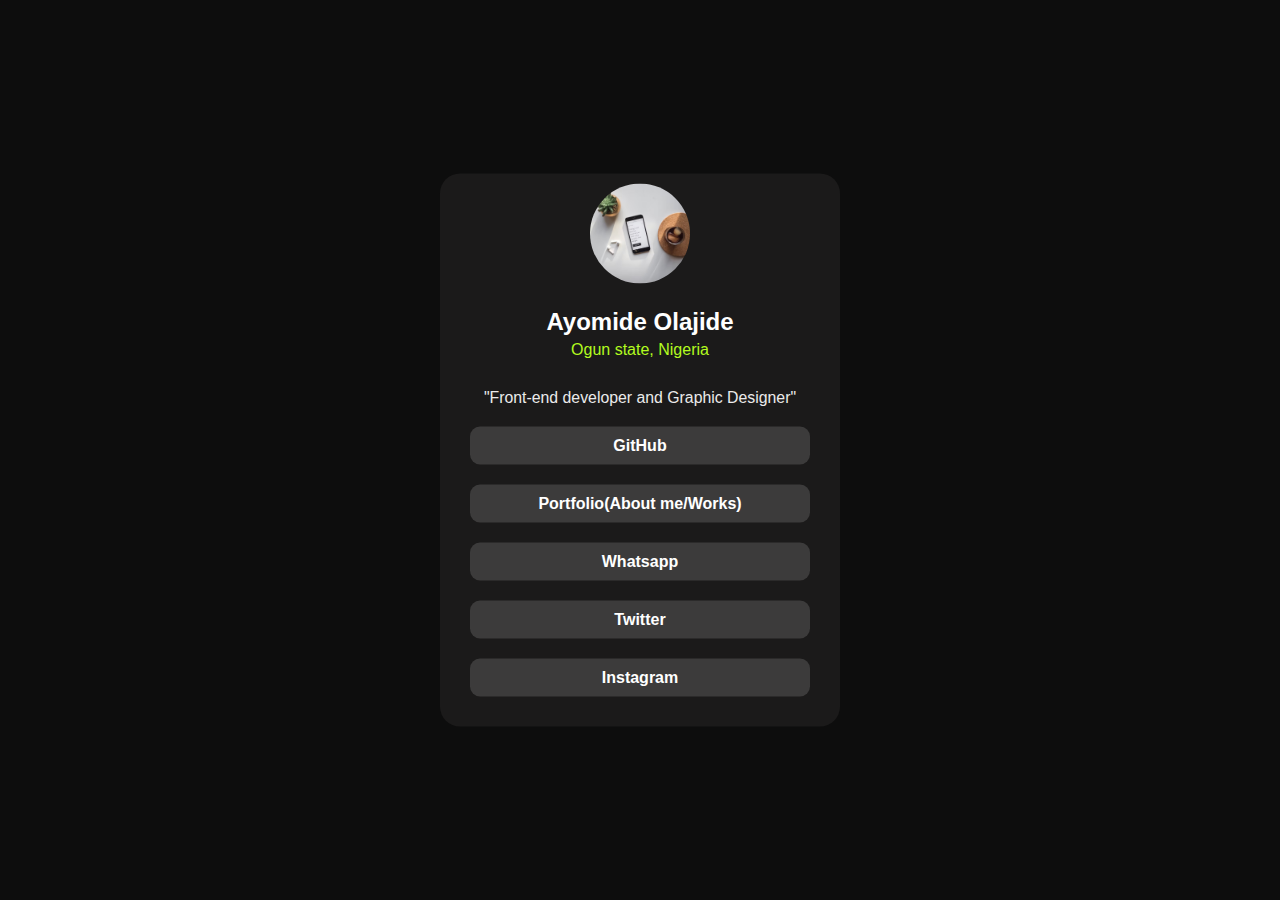
<file: index.html>
<!DOCTYPE html>
<html lang="en">
  <head>
    <meta charset="UTF-8" />
    <meta name="viewport" content="width=device-width, initial-scale=1.0" />
    <link rel="stylesheet" href="./css/styles.css" />
    <title>Social Media link</title>
  </head>
  <body>
    <div class="card">
      <!-- <div class="mood"><label class="switch">
        <span class="sun"><svg xmlns="http://www.w3.org/2000/svg" viewBox="0 0 24 24"><g fill="#ffd43b"><circle r="5" cy="12" cx="12"></circle><path d="m21 13h-1a1 1 0 0 1 0-2h1a1 1 0 0 1 0 2zm-17 0h-1a1 1 0 0 1 0-2h1a1 1 0 0 1 0 2zm13.66-5.66a1 1 0 0 1 -.66-.29 1 1 0 0 1 0-1.41l.71-.71a1 1 0 1 1 1.41 1.41l-.71.71a1 1 0 0 1 -.75.29zm-12.02 12.02a1 1 0 0 1 -.71-.29 1 1 0 0 1 0-1.41l.71-.66a1 1 0 0 1 1.41 1.41l-.71.71a1 1 0 0 1 -.7.24zm6.36-14.36a1 1 0 0 1 -1-1v-1a1 1 0 0 1 2 0v1a1 1 0 0 1 -1 1zm0 17a1 1 0 0 1 -1-1v-1a1 1 0 0 1 2 0v1a1 1 0 0 1 -1 1zm-5.66-14.66a1 1 0 0 1 -.7-.29l-.71-.71a1 1 0 0 1 1.41-1.41l.71.71a1 1 0 0 1 0 1.41 1 1 0 0 1 -.71.29zm12.02 12.02a1 1 0 0 1 -.7-.29l-.66-.71a1 1 0 0 1 1.36-1.36l.71.71a1 1 0 0 1 0 1.41 1 1 0 0 1 -.71.24z"></path></g></svg></span>
        <span class="moon"><svg xmlns="http://www.w3.org/2000/svg" viewBox="0 0 384 512"><path d="m223.5 32c-123.5 0-223.5 100.3-223.5 224s100 224 223.5 224c60.6 0 115.5-24.2 155.8-63.4 5-4.9 6.3-12.5 3.1-18.7s-10.1-9.7-17-8.5c-9.8 1.7-19.8 2.6-30.1 2.6-96.9 0-175.5-78.8-175.5-176 0-65.8 36-123.1 89.3-153.3 6.1-3.5 9.2-10.5 7.7-17.3s-7.3-11.9-14.3-12.5c-6.3-.5-12.6-.8-19-.8z"></path></svg></span>   
        <input type="checkbox" class="input">
        <span class="slider"></span>
      </label></div> -->

      <img src="./images/photo-1509395062183-67c5ad6faff9.avif" alt="" />
      <p class="Ayomide">Ayomide Olajide</p>
      <p class="Ogun">Ogun state, Nigeria</p>
      <p class="Front">"Front-end developer and Graphic Designer"</p>
      <div class="pros">
        <a href="https://github.com/midey122" class="links">GitHub</a>
        <a href="./html/port.html" class="links">Portfolio(About me/Works)</a>
        <a href="https://wa.me/09163240645" class="links">Whatsapp</a>
        <a href="https://twitter.com/Midey BB" class="links">Twitter</a>
        <a
          href="https://www.instagram.com/midey937?igsh=OGQ5ZDc2ODk2ZA=="
          class="links"
          >Instagram</a
        >
      </div>
    </div>
  </body>
</html>
</file>
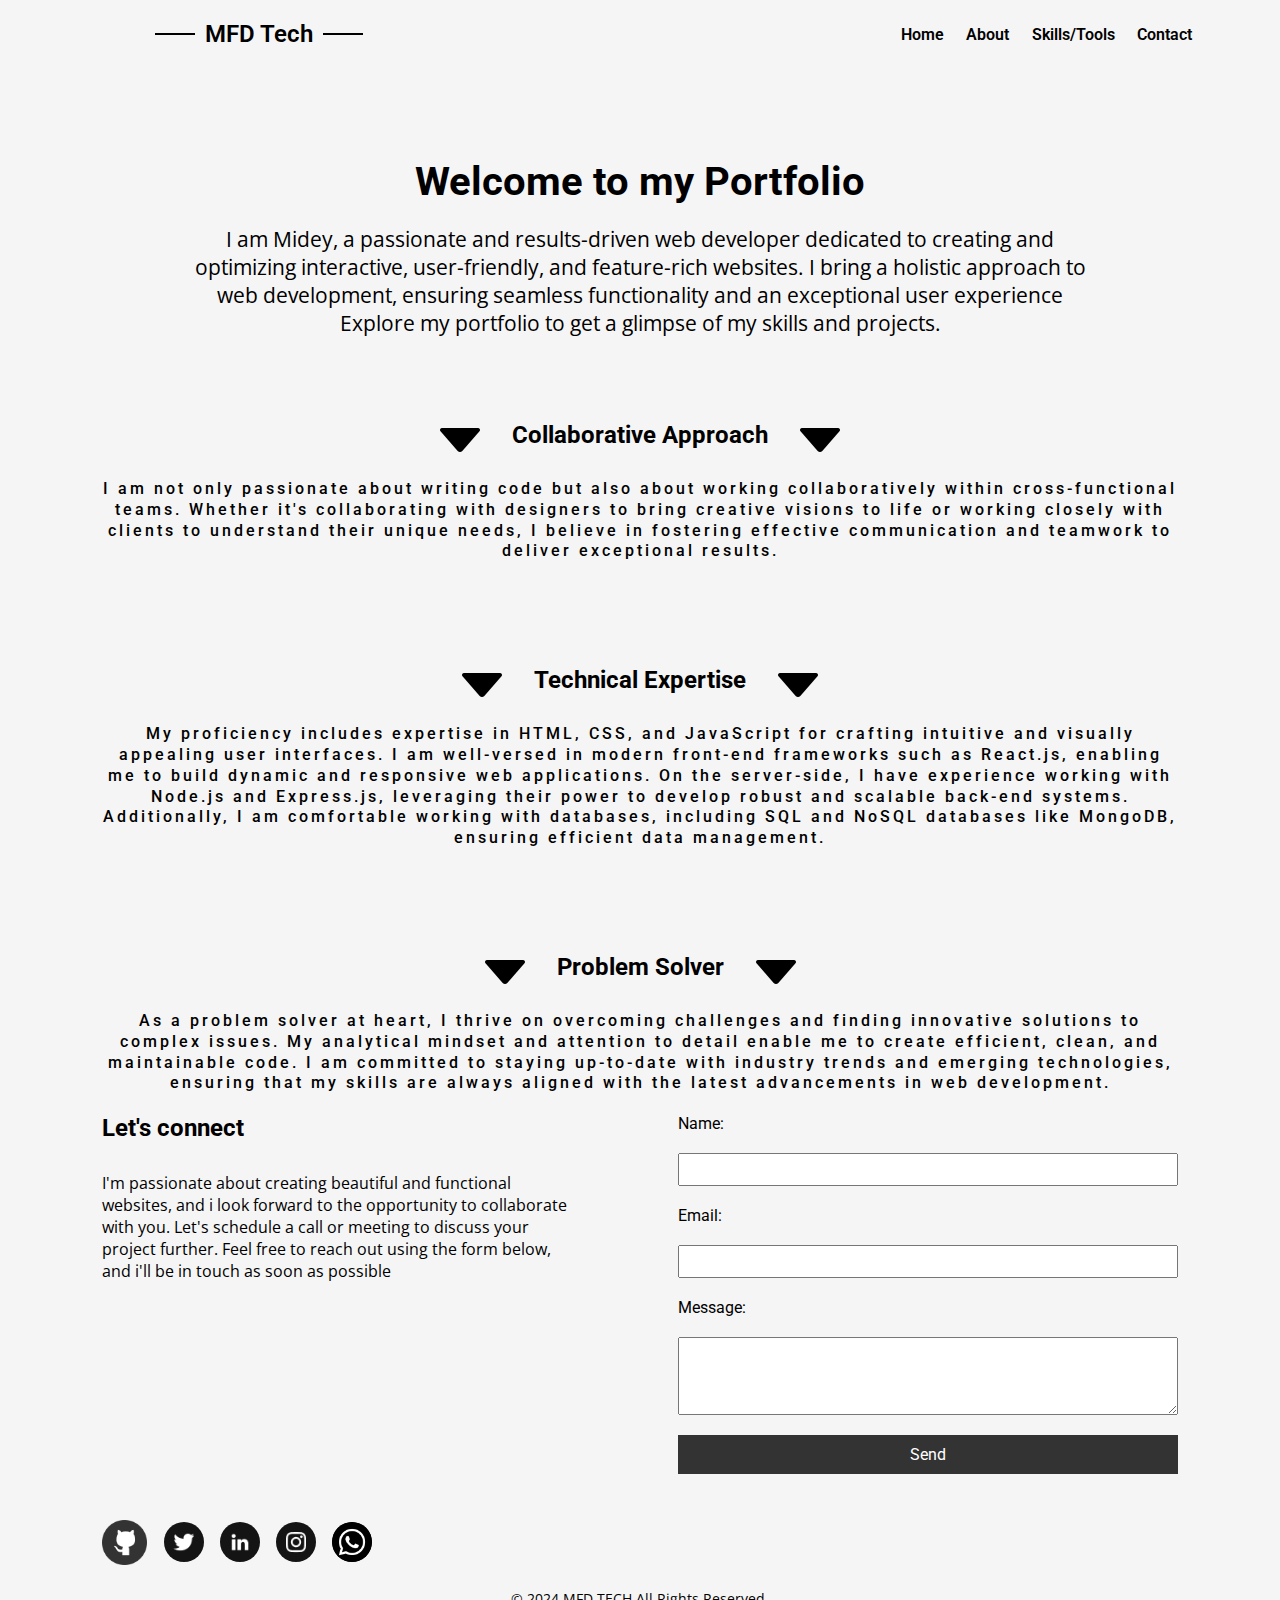
<file: html/about.html>
<!DOCTYPE html>
<html lang="en">
  <head>
    <meta charset="UTF-8" />
    <meta name="viewport" content="width=device-width, initial-scale=1.0" />
    <link
      rel="stylesheet"
      href="https://fonts.googleapis.com/css2?family=Roboto:wght@400;500;700&display=swap"
    />
    <link
      rel="stylesheet"
      href="https://fonts.googleapis.com/css2?family=Open+Sans:wght@400;600;700&display=swap"
    />
    <link rel="stylesheet" href="../css/about.css" />
    <title>Document</title>
  </head>
  <body>
    <nav>
      <div class="busniness-name">
        <div class="line"></div>
        <div class="midey">MFD Tech</div>
        <div class="line"></div>
      </div>
      <div class="rigth-nav" id="navLinks">
        <a class="navy" href="../html/port.html">Home</a>
        <a class="navy" href="#">About</a>
        <a class="navy" href="../html/skills.html">Skills/Tools</a>
        <a class="navy" href="#contact">Contact</a>
      </div>
      <div class="icon" onclick="toggleMenu()">
        <div class="lin"></div>
        <div class="lin"></div>
        <div class="lin"></div>
      </div>
    </nav>
    <section class="section1">
      <div class="hero">
        <div class="hero-content">
          <h1>Welcome to my Portfolio</h1>
          <p>
            I am Midey, a passionate and results-driven web developer dedicated
            to creating and optimizing interactive, user-friendly, and
            feature-rich websites. I bring a holistic approach to web
            development, ensuring seamless functionality and an exceptional user
            experience Explore my portfolio to get a glimpse of my skills and
            projects.
          </p>
        </div>
      </div>
    </section>
    <section class="section2">
      <div class="div1">
        <div class="div">
          <img src="../images/arrowdown.png" alt="" />
          <h2>Collaborative Approach</h2>
          <img src="../images/arrowdown.png" alt="" />
        </div>

        <article>
          I am not only passionate about writing code but also about working
          collaboratively within cross-functional teams. Whether it's
          collaborating with designers to bring creative visions to life or
          working closely with clients to understand their unique needs, I
          believe in fostering effective communication and teamwork to deliver
          exceptional results.
        </article>
      </div>
    </section>
    <section class="section2">
      <div class="div1">
        <div class="div">
          <img src="../images/arrowdown.png" alt="" />
          <h2>Technical Expertise</h2>
          <img src="../images/arrowdown.png" alt="" />
        </div>

        <article>
          My proficiency includes expertise in HTML, CSS, and JavaScript for
          crafting intuitive and visually appealing user interfaces. I am
          well-versed in modern front-end frameworks such as React.js, enabling
          me to build dynamic and responsive web applications. On the
          server-side, I have experience working with Node.js and Express.js,
          leveraging their power to develop robust and scalable back-end
          systems. Additionally, I am comfortable working with databases,
          including SQL and NoSQL databases like MongoDB, ensuring efficient
          data management.
        </article>
      </div>
    </section>
    <section class="section2">
      <div class="div1">
        <div class="div">
          <img src="../images/arrowdown.png" alt="" />
          <h2>Problem Solver</h2>
          <img src="../images/arrowdown.png" alt="" />
        </div>

        <article>
          As a problem solver at heart, I thrive on overcoming challenges and
          finding innovative solutions to complex issues. My analytical mindset
          and attention to detail enable me to create efficient, clean, and
          maintainable code. I am committed to staying up-to-date with industry
          trends and emerging technologies, ensuring that my skills are always
          aligned with the latest advancements in web development.
        </article>
      </div>
    </section>
   <section id="contact">
      <div class="contact">
        <h2>Let's connect</h2>
        <p>
          I'm passionate about creating beautiful and functional websites, and i
          look forward to the opportunity to collaborate with you. Let's
          schedule a call or meeting to discuss your project further. Feel free
          to reach out using the form below, and i'll be in touch as soon as
          possible
        </p>
      </div>
      <div class="container">
        <form
          class="forms"
          id="contact-form"
          action="https://formspree.io/olajideayomide946@gmail.com"
          method="POST"
        >
          <label for="name">Name:</label>
          <input type="text" id="name" name="name" required />
          <label for="email">Email:</label>
          <input type="email" id="email" name="email" required />
          <label for="message">Message:</label>
          <textarea id="message" name="message" rows="4" required></textarea>
          <button type="submit">Send</button>
        </form>
        <div id="response"></div>
      </div>
    </section>
    <section class="section4" id="#">
      <a class="text" href="https://github.com/midey122">
        <img class="git" src="../images/git-image.webp" alt="" />
      </a>
      <a class="text" href="https://twitter.com/Midey BB">
        <img src="../images/Twitter.png" alt="" class="img" />
      </a>
      <a class="text" href="https://twitter.com/Midey BB">
        <img src="../images/Linkedin.png" alt="" class="img" />
      </a>

      <a
        class="text"
        href="https://www.instagram.com/midey937?igsh=OGQ5ZDc2ODk2ZA=="
      >
        <img src="../images/Instagram (1).png" alt="" class="img" />
      </a>
      <a class="text" href="https://wa.me/09163240645">
        <img src="../images/whatsapp.webp" alt="" class="img" />
      </a>
    </section>
    <footer>
      <div class="container">
        <div class="row">
          <div class="col-md-6">
            <p>&copy; 2024 MFD TECH All Rights Reserved.</p>
          </div>
        </div>
      </div>
    </footer>
    <script src="../script.js"></script>
  </body>
</html>
</file>
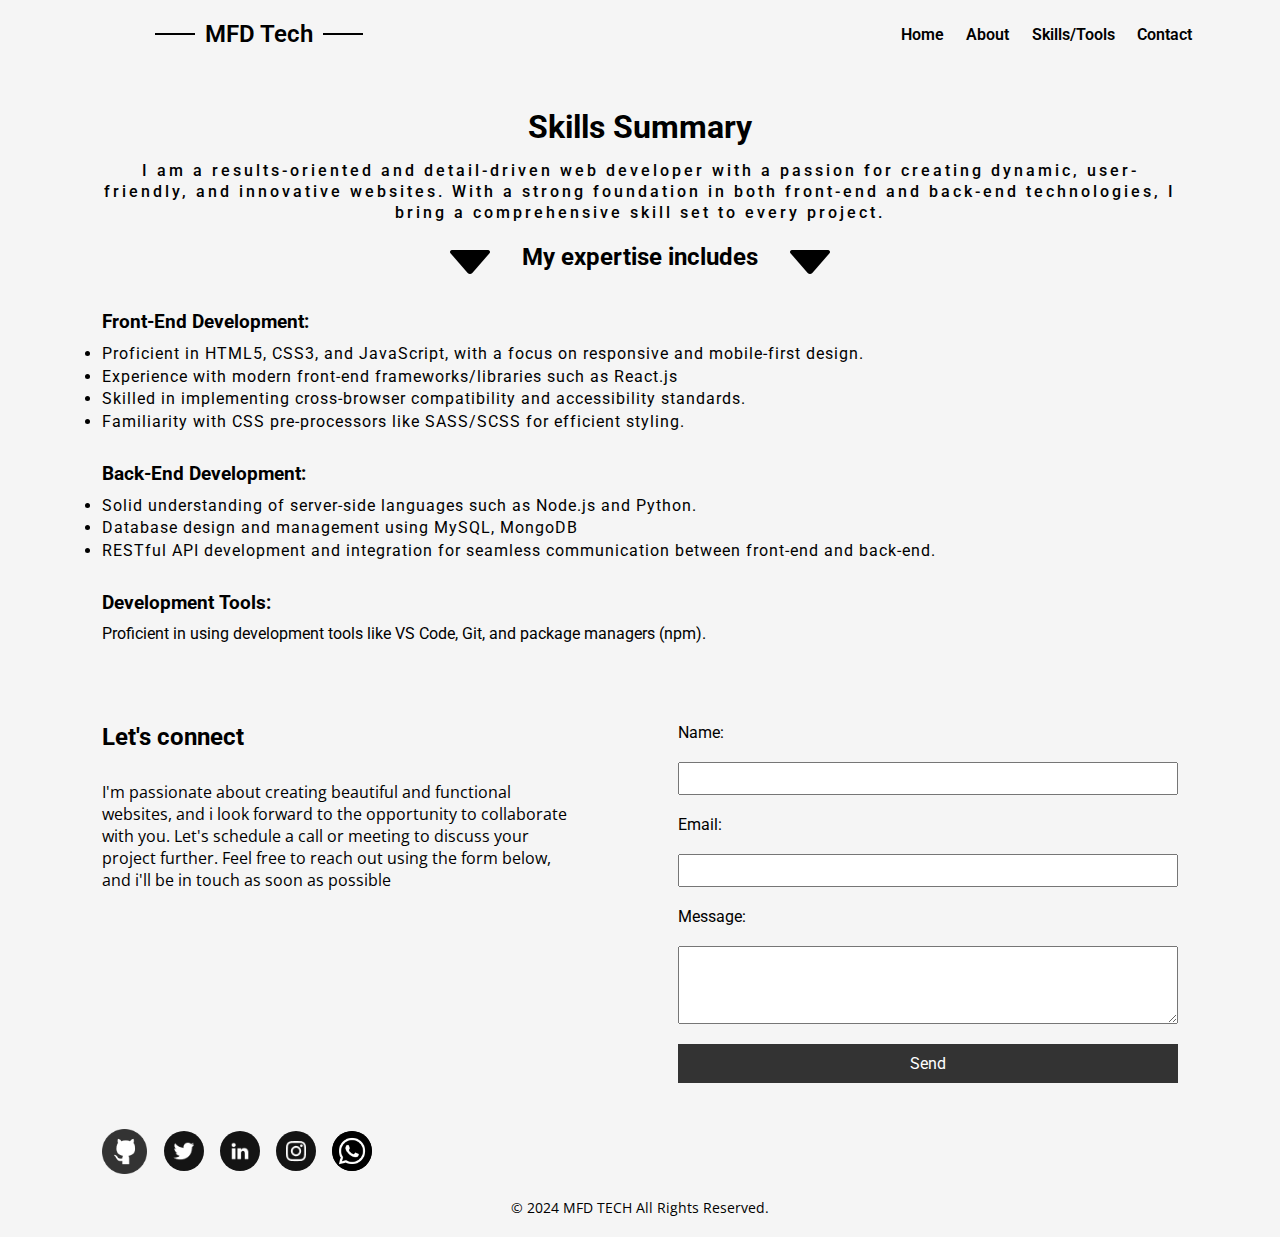
<file: html/skills.html>
<!DOCTYPE html>
<html lang="en">
  <head>
    <meta charset="UTF-8" />
    <meta name="viewport" content="width=device-width, initial-scale=1.0" />
    <title>Document</title>
    <link
      rel="stylesheet"
      href="https://fonts.googleapis.com/css2?family=Roboto:wght@400;500;700&display=swap"
    />
    <link
      rel="stylesheet"
      href="https://fonts.googleapis.com/css2?family=Open+Sans:wght@400;600;700&display=swap"
    />
    <link rel="stylesheet" href="../css/skills.css" />
  </head>
  <body>
    <nav>
      <div class="busniness-name">
        <div class="line"></div>
        <div class="midey">MFD Tech</div>
        <div class="line"></div>
      </div>
      <div class="rigth-nav" id="navLinks">
        <a class="navy" href="../html/port.html">Home</a>
        <a class="navy" href="../html/about.html">About</a>
        <a class="navy" href="#">Skills/Tools</a>
        <a class="navy" href="#contact">Contact</a>
      </div>
      <div class="icon" onclick="toggleMenu()">
        <div class="lin"></div>
        <div class="lin"></div>
        <div class="lin"></div>
      </div>
    </nav>
    <section class="section1">
      <div class="div1">
        <h1>Skills Summary</h1>
        <article>
          I am a results-oriented and detail-driven web developer with a passion
          for creating dynamic, user-friendly, and innovative websites. With a
          strong foundation in both front-end and back-end technologies, I bring
          a comprehensive skill set to every project.
        </article>
      </div>
      <div class="div">
        <img src="../images/arrowdown.png" alt="" />
        <h2>My expertise includes</h2>
        <img src="../images/arrowdown.png" alt="" />
      </div>
      <div class="div2">
        <h3>Front-End Development:</h3>
        <ul>
          <li>
            Proficient in HTML5, CSS3, and JavaScript, with a focus on
            responsive and mobile-first design.
          </li>
          <li>
            Experience with modern front-end frameworks/libraries such as
            React.js
          </li>
          <li>
            Skilled in implementing cross-browser compatibility and
            accessibility standards.
          </li>
          <li>
            Familiarity with CSS pre-processors like SASS/SCSS for efficient
            styling.
          </li>
        </ul>
        <h3>Back-End Development:</h3>
        <ul>
          <li>
            Solid understanding of server-side languages such as Node.js and
            Python.
          </li>
          <li>Database design and management using MySQL, MongoDB</li>
          <li>
            RESTful API development and integration for seamless communication
            between front-end and back-end.
          </li>
        </ul>
        <h3>Development Tools:</h3>
        <article>
          Proficient in using development tools like VS Code, Git, and package
          managers (npm).
        </article>
      </div>
    </section>
    <section id="contact">
      <div class="contact">
        <h2>Let's connect</h2>
        <p>
          I'm passionate about creating beautiful and functional websites, and i
          look forward to the opportunity to collaborate with you. Let's
          schedule a call or meeting to discuss your project further. Feel free
          to reach out using the form below, and i'll be in touch as soon as
          possible
        </p>
      </div>
      <div class="container">
        <form
          class="forms"
          id="contact-form"
          action="https://formspree.io/olajideayomide946@gmail.com"
          method="POST"
        >
          <label for="name">Name:</label>
          <input type="text" id="name" name="name" required />
          <label for="email">Email:</label>
          <input type="email" id="email" name="email" required />
          <label for="message">Message:</label>
          <textarea id="message" name="message" rows="4" required></textarea>
          <button type="submit">Send</button>
        </form>
        <div id="response"></div>
      </div>
    </section>
    <section class="section4" id="#">
      <a class="text" href="https://github.com/midey122">
        <img class="git" src="../images/git-image.webp" alt="" />
      </a>
      <a class="text" href="https://twitter.com/Midey BB">
        <img src="../images/Twitter.png" alt="" class="img" />
      </a>
      <a class="text" href="https://twitter.com/Midey BB">
        <img src="../images/Linkedin.png" alt="" class="img" />
      </a>

      <a
        class="text"
        href="https://www.instagram.com/midey937?igsh=OGQ5ZDc2ODk2ZA=="
      >
        <img src="../images/Instagram (1).png" alt="" class="img" />
      </a>
      <a class="text" href="https://wa.me/09163240645">
        <img src="../images/whatsapp.webp" alt="" class="img" />
      </a>
    </section>
    <footer>
      <div class="container">
        <div class="row">
          <div class="col-md-6">
            <p>&copy; 2024 MFD TECH All Rights Reserved.</p>
          </div>
        </div>
      </div>
    </footer>
    <script src="../script.js"></script>
  </body>
</html>
</file>
<file: css/styles.css>
* {
  margin: 0%;
  padding: 0%;
  box-sizing: border-box;
}
html {
  scroll-behavior: smooth;
}
body {
  position: absolute;
  transform: translate(-50%, -50%);
  top: 50%;
  left: 50%;
  background-color: rgb(13, 13, 13);
  color: white;

  font-family: "Segoe UI", Tahoma, Geneva, Verdana, sans-serif;
}
.mood {
  display: flex;
  justify-content: end;
}
.switch {
  font-size: 17px;
  position: relative;
  display: inline-block;
  width: 64px;
  height: 34px;
}

.switch input {
  opacity: 0;
  width: 0;
  height: 0;
}

.slider {
  position: absolute;
  cursor: pointer;
  top: 0;
  left: 0;
  right: 0;
  bottom: 0;
  background-color: #73c0fc;
  transition: 0.4s;
  border-radius: 30px;
}

.slider:before {
  position: absolute;
  content: "";
  height: 30px;
  width: 30px;
  border-radius: 20px;
  left: 2px;
  bottom: 2px;
  z-index: 2;
  background-color: #e8e8e8;
  transition: 0.4s;
}

.sun svg {
  position: absolute;
  top: 6px;
  left: 36px;
  z-index: 1;
  width: 24px;
  height: 24px;
}

.moon svg {
  fill: #73c0fc;
  position: absolute;
  top: 5px;
  left: 5px;
  z-index: 1;
  width: 24px;
  height: 24px;
}

/* .switch:hover */
.sun svg {
  animation: rotate 15s linear infinite;
}

@keyframes rotate {
  0% {
    transform: rotate(0);
  }

  100% {
    transform: rotate(360deg);
  }
}

/* .switch:hover */
.moon svg {
  animation: tilt 5s linear infinite;
}

@keyframes tilt {
  0% {
    transform: rotate(0deg);
  }

  25% {
    transform: rotate(-10deg);
  }

  75% {
    transform: rotate(10deg);
  }

  100% {
    transform: rotate(0deg);
  }
}

.input:checked + .slider {
  background-color: #183153;
}

.input:focus + .slider {
  box-shadow: 0 0 1px #183153;
}

.input:checked + .slider:before {
  transform: translateX(30px);
}
.card {
  background-color: rgb(27, 26, 26);
  padding: 30px;
  padding-top: 10px;
  width: 400px;
  text-align: center;
  border-radius: 20px;
}
img {
  width: 100px;
  /* margin-top: 30px; */
  margin-bottom: 20px;
  height: 100px;
  border-radius: 50%;
}
.Ayomide {
  font-weight: 600;
  font-size: 1.5em;
  margin-bottom: 5px;
}
.Ogun {
  font-weight: 500;
  color: rgb(178, 251, 31);
  margin-bottom: 30px;
}
.Front {
  font-size: 0.99em;
  margin-bottom: 20px;
  color: rgb(235, 234, 234);
}
.pros {
  display: flex;
  flex-direction: column;
  flex-wrap: wrap;
  justify-content: center;
  align-items: center;
  gap: 20px;
}

.links {
  color: white;
  text-decoration: none;
  font-weight: 600;
  background-color: rgb(60, 59, 59);
  width: 100%;
  font-size: 1em;
  padding: 10px;
  border-radius: 10px;
}
.links:active {
  background-color: rgb(178, 251, 31);
  color: black;
}
</file>
<file: css/about.css>
* {
  margin: 0%;
  padding: 0%;
  box-sizing: border-box;
  font-family: "Roboto", sans-serif;
}
html {
  scroll-behavior: smooth;
}
p {
  font-family: "Open Sans", sans-serif;
}
.lin {
  width: 30px;
  height: 3px;
  background: black;
  margin: 6px 0;
  transition: 0.4s;
  border-radius: 10px;
}

.icon .lin:nth-child(2) {
  transition: transform 0.3s;
}

.icon:active .lin:nth-child(1) {
  transform: translateY(6px) rotate(45deg);
}

.icon:active .lin:nth-child(2) {
  opacity: 0;
}

.icon:active .lin:nth-child(3) {
  transform: translateY(-6px) rotate(-45deg);
}

nav {
  display: flex;
  justify-content: center;
  align-items: center;
  gap: 50%;
  padding: 20px;
  padding-inline: 8%;

  background: rgb(245, 245, 245);
}
.busniness-name {
  display: flex;
  justify-content: space-between;
  align-items: center;
  gap: 10px;
  font-size: 1.5em;
  font-weight: 600;
  color: black;
}
.line {
  height: 2px;
  width: 40px;
  background-color: black;
}

.rigth-nav {
  display: flex;
  justify-content: space-between;
  gap: 10%;
}
.navy {
  text-decoration: none;
  font-size: 1em;
  color: black;
  font-weight: 600;
}
.navy:hover {
  color: rgb(108, 107, 107);
}
.icon {
  display: none;
}

@media screen and (max-width: 768px) {
  .rigth-nav {
    display: none;
    flex-direction: column;
    position: absolute;
    top: 60px;
    left: 0;
    width: 100%;
    height: 50vh;
    background-color: rgba(255, 255, 255, 0.452);
    backdrop-filter: blur(10px);
    z-index: 10;
    padding: 10px 0;
    text-align: center;
  }

  .navy {
    padding: 0;
    color: black;
  }

  .icon {
    display: block;
    cursor: pointer;
    padding: 5px;
    /* background-color: black; */
  }
}

.section1 {
  background-color: rgb(245, 245, 245);
  text-align: center;
  padding-inline: 8%;
}
.hero {
  margin-top: 0;
  height: auto;
  display: flex;
  justify-content: center;
  align-items: center;
  text-align: center;
  color: black; /* Text color */
}

.hero h1 {
  font-size: 2.5rem;
  margin-bottom: 20px;
  margin-top: 10%;
  color: black;
}

.hero p {
  font-size: 1.3rem;
  width: 900px;
}

.section2 {
  padding: 20px;
  padding-inline: 8%;
  padding-top: 5%;
  background-color: rgb(245, 245, 245);
  /* background-image: url("data:image/svg+xml,%3Csvg xmlns='http://www.w3.org/2000/svg' viewBox='0 0 304 304' width='304' height='304'%3E%3Cpath fill='white' fill-opacity='0.4' d='M44.1 224a5 5 0 1 1 0 2H0v-2h44.1zm160 48a5 5 0 1 1 0 2H82v-2h122.1zm57.8-46a5 5 0 1 1 0-2H304v2h-42.1zm0 16a5 5 0 1 1 0-2H304v2h-42.1zm6.2-114a5 5 0 1 1 0 2h-86.2a5 5 0 1 1 0-2h86.2zm-256-48a5 5 0 1 1 0 2H0v-2h12.1zm185.8 34a5 5 0 1 1 0-2h86.2a5 5 0 1 1 0 2h-86.2zM258 12.1a5 5 0 1 1-2 0V0h2v12.1zm-64 208a5 5 0 1 1-2 0v-54.2a5 5 0 1 1 2 0v54.2zm48-198.2V80h62v2h-64V21.9a5 5 0 1 1 2 0zm16 16V64h46v2h-48V37.9a5 5 0 1 1 2 0zm-128 96V208h16v12.1a5 5 0 1 1-2 0V210h-16v-76.1a5 5 0 1 1 2 0zm-5.9-21.9a5 5 0 1 1 0 2H114v48H85.9a5 5 0 1 1 0-2H112v-48h12.1zm-6.2 130a5 5 0 1 1 0-2H176v-74.1a5 5 0 1 1 2 0V242h-60.1zm-16-64a5 5 0 1 1 0-2H114v48h10.1a5 5 0 1 1 0 2H112v-48h-10.1zM66 284.1a5 5 0 1 1-2 0V274H50v30h-2v-32h18v12.1zM236.1 176a5 5 0 1 1 0 2H226v94h48v32h-2v-30h-48v-98h12.1zm25.8-30a5 5 0 1 1 0-2H274v44.1a5 5 0 1 1-2 0V146h-10.1zm-64 96a5 5 0 1 1 0-2H208v-80h16v-14h-42.1a5 5 0 1 1 0-2H226v18h-16v80h-12.1zm86.2-210a5 5 0 1 1 0 2H272V0h2v32h10.1zM98 101.9V146H53.9a5 5 0 1 1 0-2H96v-42.1a5 5 0 1 1 2 0zM53.9 34a5 5 0 1 1 0-2H80V0h2v34H53.9zm60.1 3.9V66H82v64H69.9a5 5 0 1 1 0-2H80V64h32V37.9a5 5 0 1 1 2 0zM101.9 82a5 5 0 1 1 0-2H128V37.9a5 5 0 1 1 2 0V82h-28.1zm16-64a5 5 0 1 1 0-2H146v44.1a5 5 0 1 1-2 0V18h-26.1zm102.2 270a5 5 0 1 1 0 2H98v14h-2v-16h124.1zM242 149.9V160h16v34h-16v62h48v48h-2v-46h-48v-66h16v-30h-16v-12.1a5 5 0 1 1 2 0zM53.9 18a5 5 0 1 1 0-2H64V2H48V0h18v18H53.9zm112 32a5 5 0 1 1 0-2H192V0h50v2h-48v48h-28.1zm-48-48a5 5 0 0 1-9.8-2h2.07a3 3 0 1 0 5.66 0H178v34h-18V21.9a5 5 0 1 1 2 0V32h14V2h-58.1zm0 96a5 5 0 1 1 0-2H137l32-32h39V21.9a5 5 0 1 1 2 0V66h-40.17l-32 32H117.9zm28.1 90.1a5 5 0 1 1-2 0v-76.51L175.59 80H224V21.9a5 5 0 1 1 2 0V82h-49.59L146 112.41v75.69zm16 32a5 5 0 1 1-2 0v-99.51L184.59 96H300.1a5 5 0 0 1 3.9-3.9v2.07a3 3 0 0 0 0 5.66v2.07a5 5 0 0 1-3.9-3.9H185.41L162 121.41v98.69zm-144-64a5 5 0 1 1-2 0v-3.51l48-48V48h32V0h2v50H66v55.41l-48 48v2.69zM50 53.9v43.51l-48 48V208h26.1a5 5 0 1 1 0 2H0v-65.41l48-48V53.9a5 5 0 1 1 2 0zm-16 16V89.41l-34 34v-2.82l32-32V69.9a5 5 0 1 1 2 0zM12.1 32a5 5 0 1 1 0 2H9.41L0 43.41V40.6L8.59 32h3.51zm265.8 18a5 5 0 1 1 0-2h18.69l7.41-7.41v2.82L297.41 50H277.9zm-16 160a5 5 0 1 1 0-2H288v-71.41l16-16v2.82l-14 14V210h-28.1zm-208 32a5 5 0 1 1 0-2H64v-22.59L40.59 194H21.9a5 5 0 1 1 0-2H41.41L66 216.59V242H53.9zm150.2 14a5 5 0 1 1 0 2H96v-56.6L56.6 162H37.9a5 5 0 1 1 0-2h19.5L98 200.6V256h106.1zm-150.2 2a5 5 0 1 1 0-2H80v-46.59L48.59 178H21.9a5 5 0 1 1 0-2H49.41L82 208.59V258H53.9zM34 39.8v1.61L9.41 66H0v-2h8.59L32 40.59V0h2v39.8zM2 300.1a5 5 0 0 1 3.9 3.9H3.83A3 3 0 0 0 0 302.17V256h18v48h-2v-46H2v42.1zM34 241v63h-2v-62H0v-2h34v1zM17 18H0v-2h16V0h2v18h-1zm273-2h14v2h-16V0h2v16zm-32 273v15h-2v-14h-14v14h-2v-16h18v1zM0 92.1A5.02 5.02 0 0 1 6 97a5 5 0 0 1-6 4.9v-2.07a3 3 0 1 0 0-5.66V92.1zM80 272h2v32h-2v-32zm37.9 32h-2.07a3 3 0 0 0-5.66 0h-2.07a5 5 0 0 1 9.8 0zM5.9 0A5.02 5.02 0 0 1 0 5.9V3.83A3 3 0 0 0 3.83 0H5.9zm294.2 0h2.07A3 3 0 0 0 304 3.83V5.9a5 5 0 0 1-3.9-5.9zm3.9 300.1v2.07a3 3 0 0 0-1.83 1.83h-2.07a5 5 0 0 1 3.9-3.9zM97 100a3 3 0 1 0 0-6 3 3 0 0 0 0 6zm0-16a3 3 0 1 0 0-6 3 3 0 0 0 0 6zm16 16a3 3 0 1 0 0-6 3 3 0 0 0 0 6zm16 16a3 3 0 1 0 0-6 3 3 0 0 0 0 6zm0 16a3 3 0 1 0 0-6 3 3 0 0 0 0 6zm-48 32a3 3 0 1 0 0-6 3 3 0 0 0 0 6zm16 16a3 3 0 1 0 0-6 3 3 0 0 0 0 6zm32 48a3 3 0 1 0 0-6 3 3 0 0 0 0 6zm-16 16a3 3 0 1 0 0-6 3 3 0 0 0 0 6zm32-16a3 3 0 1 0 0-6 3 3 0 0 0 0 6zm0-32a3 3 0 1 0 0-6 3 3 0 0 0 0 6zm16 32a3 3 0 1 0 0-6 3 3 0 0 0 0 6zm32 16a3 3 0 1 0 0-6 3 3 0 0 0 0 6zm0-16a3 3 0 1 0 0-6 3 3 0 0 0 0 6zm-16-64a3 3 0 1 0 0-6 3 3 0 0 0 0 6zm16 0a3 3 0 1 0 0-6 3 3 0 0 0 0 6zm16 96a3 3 0 1 0 0-6 3 3 0 0 0 0 6zm0 16a3 3 0 1 0 0-6 3 3 0 0 0 0 6zm16 16a3 3 0 1 0 0-6 3 3 0 0 0 0 6zm16-144a3 3 0 1 0 0-6 3 3 0 0 0 0 6zm0 32a3 3 0 1 0 0-6 3 3 0 0 0 0 6zm16-32a3 3 0 1 0 0-6 3 3 0 0 0 0 6zm16-16a3 3 0 1 0 0-6 3 3 0 0 0 0 6zm-96 0a3 3 0 1 0 0-6 3 3 0 0 0 0 6zm0 16a3 3 0 1 0 0-6 3 3 0 0 0 0 6zm16-32a3 3 0 1 0 0-6 3 3 0 0 0 0 6zm96 0a3 3 0 1 0 0-6 3 3 0 0 0 0 6zm-16-64a3 3 0 1 0 0-6 3 3 0 0 0 0 6zm16-16a3 3 0 1 0 0-6 3 3 0 0 0 0 6zm-32 0a3 3 0 1 0 0-6 3 3 0 0 0 0 6zm0-16a3 3 0 1 0 0-6 3 3 0 0 0 0 6zm-16 0a3 3 0 1 0 0-6 3 3 0 0 0 0 6zm-16 0a3 3 0 1 0 0-6 3 3 0 0 0 0 6zm-16 0a3 3 0 1 0 0-6 3 3 0 0 0 0 6zM49 36a3 3 0 1 0 0-6 3 3 0 0 0 0 6zm-32 0a3 3 0 1 0 0-6 3 3 0 0 0 0 6zm32 16a3 3 0 1 0 0-6 3 3 0 0 0 0 6zM33 68a3 3 0 1 0 0-6 3 3 0 0 0 0 6zm16-48a3 3 0 1 0 0-6 3 3 0 0 0 0 6zm0 240a3 3 0 1 0 0-6 3 3 0 0 0 0 6zm16 32a3 3 0 1 0 0-6 3 3 0 0 0 0 6zm-16-64a3 3 0 1 0 0-6 3 3 0 0 0 0 6zm0 16a3 3 0 1 0 0-6 3 3 0 0 0 0 6zm-16-32a3 3 0 1 0 0-6 3 3 0 0 0 0 6zm80-176a3 3 0 1 0 0-6 3 3 0 0 0 0 6zm16 0a3 3 0 1 0 0-6 3 3 0 0 0 0 6zm-16-16a3 3 0 1 0 0-6 3 3 0 0 0 0 6zm32 48a3 3 0 1 0 0-6 3 3 0 0 0 0 6zm16-16a3 3 0 1 0 0-6 3 3 0 0 0 0 6zm0-32a3 3 0 1 0 0-6 3 3 0 0 0 0 6zm112 176a3 3 0 1 0 0-6 3 3 0 0 0 0 6zm-16 16a3 3 0 1 0 0-6 3 3 0 0 0 0 6zm0 16a3 3 0 1 0 0-6 3 3 0 0 0 0 6zm0 16a3 3 0 1 0 0-6 3 3 0 0 0 0 6zM17 180a3 3 0 1 0 0-6 3 3 0 0 0 0 6zm0 16a3 3 0 1 0 0-6 3 3 0 0 0 0 6zm0-32a3 3 0 1 0 0-6 3 3 0 0 0 0 6zm16 0a3 3 0 1 0 0-6 3 3 0 0 0 0 6zM17 84a3 3 0 1 0 0-6 3 3 0 0 0 0 6zm32 64a3 3 0 1 0 0-6 3 3 0 0 0 0 6zm16-16a3 3 0 1 0 0-6 3 3 0 0 0 0 6z'%3E%3C/path%3E%3C/svg%3E"); */
}
.div1 {
  text-align: center;
}
.div1 h1 {
  font-size: 2em;
  margin-bottom: 15px;
}
.div1 article {
  letter-spacing: 3px;
  font-weight: 500;
  line-height: 1.3;
}
.div {
  display: flex;
  justify-content: center;
  align-items: center;
  gap: 20px;
  margin-top: 20px;
}
.div img {
  font-size: 15px;
  cursor: pointer;
  margin-top: -20px;
  transition: tranform 0.3s ease-in-out;
  animation: moveUpDown 1.7s ease-in-out infinite;
}
@keyframes moveUpDown {
  0%,
  100% {
    transform: translateY(0);
  }
  50% {
    transform: translateY(-5px);
  }
}
.section4 {
  background-color: rgb(245, 245, 245);
  display: flex;
  justify-content: flex-start;
  gap: 1.5%;
  align-items: center;
  padding-inline: 8%;
  padding-top: 2%;
}
.section4 .img {
  width: 40px;
  border-radius: 50%;
  background-color: black;
  backdrop-filter: blur(10px);
}

.git {
  width: 45px;
}

/* Contact Section Styles */
#contact {
  background-color: rgb(245, 245, 245);
  display: flex;
  justify-content: center;
  gap: 10%;
  padding-inline: 8%;
}

.forms {
  width: 500px;
}
.contact {
  width: 500px;
}
h2 {
  /* text-align: center; */
  margin-bottom: 30px;
}

form {
  display: grid;
  grid-gap: 20px;
}

label,
input,
textarea {
  width: 100%;
  font-size: 16px;
}
input {
  padding: 5px;
}
textarea {
  resize: vertical;
}

button {
  padding: 10px 20px;
  font-size: 16px;
  background-color: #333;
  color: #fff;
  border: none;
  cursor: pointer;
}

#response {
  text-align: center;
  margin-top: 20px;
}

footer {
  background-color: rgb(245, 245, 245);
  padding: 20px 0;
  text-align: center;
  font-size: 14px;
}

@media screen and (max-width: 1236px) {
  nav {
    gap: 40%;
  }
}
@media screen and (max-width: 1100px) {
  .forms {
    width: 450px;
  }
}
@media screen and (max-width: 1000px) {
  .hero p {
    font-size: 1.2rem;
    width: 800px;
    line-height: 1.4;
  }
  .section2 article {
    font-size: 15px;
  }
  .up p {
    font-size: 15px;
  }
  .contact p {
    font-size: 15px;
  }
  .forms {
    width: 400px;
  }
  .section4 .img {
    width: 40px;
  }
}
@media screen and (max-width: 950px) {
  .right-pro img {
    width: 400px;
    height: 250px;
  }
}
@media screen and (max-width: 900px) {
  nav {
    gap: 30%;
  }
  .hero p {
    font-size: 15px;
  }
  .hero h1 {
    font-size: 2rem;
  }
  .cta-button {
    font-size: 1rem;
  }
  .section2 article {
    font-size: 14px;
  }
  #contact {
    gap: 5%;
  }
  label {
    font-size: 14px;
  }
  .div img {
    width: 50px;
  }
}
@media screen and (max-width: 850px) {
  .right-pro img {
    width: 350px;
    height: 200px;
  }
  .left-pro .up h3 {
    font-size: 17px;
  }
  .up p {
    font-size: 14px;
  }
  .hero p {
    width: 750px;
  }
}
@media screen and (max-width: 800px) {
  nav {
    gap: 20%;
  }
  .hero p {
    width: 700px;
  }
  .forms {
    width: 350px;
  }
  .contact p {
    font-size: 13px;
  }
  button {
    font-size: 13px;
  }
  .section4 .img {
    width: 30px;
  }
  .git {
    width: 32px;
  }
  .div1 article {
    letter-spacing: 0px;
    font-weight: 200;
    line-height: 1.3;
  }
}
@media screen and (max-width: 768px) {
  nav {
    gap: 60%;
  }
}
@media screen and (max-width: 750px) {
  .all-card {
    gap: 12%;
  }
  nav {
    gap: 57%;
  }
  .section2 article {
    font-size: 13px;
  }
  .up p {
    font-size: 13px;
  }
  .hero p {
    width: auto;
    font-size: 1rem;
  }
}
@media screen and (max-width: 700px) {
  .busniness-name {
    font-size: 1.3rem;
  }
  .line {
    width: 30px;
  }
  .section2 h1 {
    font-size: 1.7em;
  }
  .right-pro img {
    width: 300px;
    height: 180px;
  }
  .hero p {
    font-size: 1rem;
  }
  .forms {
    width: 300px;
  }
}
@media screen and (max-width: 650px) {
  .hero h1 {
    font-size: 2.3rem;
  }
  #contact {
    flex-direction: column;
  }
  .forms {
    width: 100%;
  }
  .contact {
    text-align: center;
  }
  .contact p {
    margin-bottom: 20px;
  }
}
@media screen and (max-width: 603px) {
  nav {
    gap: 55%;
  }
  .div img {
    width: 40px;
  }
  .hero h1 {
    font-size: 2rem;
  }
  .hero p {
    font-size: 15px;
  }
  .all-card {
    flex-direction: column-reverse;
  }
  .right-pro img {
    width: 100%;
    height: 50vh;
    margin-bottom: 25px;
  }
  .up p {
    margin-bottom: 20px;
  }
  .section4 {
    gap: 2%;
  }
}
@media screen and (max-width: 577px) {
  nav {
    gap: 50%;
  }
}
@media screen and (max-width: 550px) {
  .contact {
    width: 450px;
  }
}
@media screen and (max-width: 507px) {
  .busniness-name {
    font-size: 1.2rem;
  }
}
@media screen and (max-width: 500px) {
  .section2 article {
    font-size: 11px;
  }
  .contact {
    width: 420px;
  }
}
@media screen and (max-width: 490px) {
  nav {
    gap: 45%;
  }
  .hero h1 {
    font-size: 2rem;
  }
  .hero p {
    font-size: 13px;
  }
  .cta-button {
    font-size: 17px;
  }
}
@media screen and (max-width: 470px) {
  .section4 .img {
    width: 30px;
  }
  .section4 .img {
    width: 30px;
  }
  .contact {
    width: 390px;
  }
}
@media screen and (max-width: 450px) {
  h2 {
    font-size: 18px;
  }
  .div img {
    width: 40px;
  }
}
@media screen and (max-width: 446px) {
  nav {
    gap: 40%;
  }
  .right-pro img {
    height: 40vh;
  }
}
@media screen and (max-width: 420px) {
  .contact p {
    font-size: 12px;
  }
  .contact {
    width: 360px;
  }
}
@media screen and (max-width: 410px) {
  .busniness-name {
    font-size: 1rem;
  }
  .line {
    width: 20px;
  }
  .lin {
    margin: 5px 0;
  }
  .hero h1 {
    font-size: 1.5rem;
  }
  .hero p {
    font-size: 12px;
  }
  .cta-button {
    font-size: 15px;
  }
}
@media screen and (max-width: 392px) {
  .right-pro img {
    height: 35vh;
  }
  .contact {
    width: 340px;
  }
}
@media screen and (max-width: 365px) {
  .contact {
    width: 300px;
  }
}
@media screen and (max-width: 360px) {
  .right-pro img {
    height: 30vh;
  }
  h2 {
    font-size: 15px;
  }
  .div img {
    width: 30px;
  }
}

@media screen and (max-width: 340px) {
  nav {
    gap: 35%;
  }
  .hero h1 {
    font-size: 1.5rem;
  }
  .hero p {
    font-size: 12px;
  }
  .contact {
    width: 280px;
  }
}
@media screen and (max-width: 320px) {
  nav {
    gap: 25%;
  }
  .busniness-name {
    font-size: 14px;
  }
  .section4 {
    gap: 3%;
  }
}
</file>
<file: css/skills.css>
* {
  margin: 0%;
  padding: 0%;
  box-sizing: border-box;
  font-family: "Roboto", sans-serif;
}
html {
  scroll-behavior: smooth;
}
p {
  font-family: "Open Sans", sans-serif;
}
.lin {
  width: 30px;
  height: 3px;
  background: black;
  margin: 6px 0;
  transition: 0.4s;
  border-radius: 10px;
}

.icon .lin:nth-child(2) {
  transition: transform 0.3s;
}

.icon:active .lin:nth-child(1) {
  transform: translateY(6px) rotate(45deg);
}

.icon:active .lin:nth-child(2) {
  opacity: 0;
}

.icon:active .lin:nth-child(3) {
  transform: translateY(-6px) rotate(-45deg);
}

nav {
  display: flex;
  justify-content: center;
  align-items: center;
  gap: 50%;
  padding: 20px;
  padding-inline: 8%;

  background: rgb(245, 245, 245);
}
.busniness-name {
  display: flex;
  justify-content: space-between;
  align-items: center;
  gap: 10px;
  font-size: 1.5em;
  font-weight: 600;
  color: black;
}
.line {
  height: 2px;
  width: 40px;
  background-color: black;
}

.rigth-nav {
  display: flex;
  justify-content: space-between;
  gap: 10%;
}
.navy {
  text-decoration: none;
  font-size: 1em;
  color: black;
  font-weight: 600;
}
.navy:hover {
  color: rgb(108, 107, 107);
}
.icon {
  display: none;
}

@media screen and (max-width: 768px) {
  .rigth-nav {
    display: none;
    flex-direction: column;
    position: absolute;
    top: 60px;
    left: 0;
    width: 100%;
    height: 50vh;
    background-color: rgba(255, 255, 255, 0.452);
    backdrop-filter: blur(10px);
    z-index: 10;
    padding: 10px 0;
    text-align: center;
  }

  .navy {
    padding: 0;
    color: black;
  }

  .icon {
    display: block;
    cursor: pointer;
    padding: 5px;
    /* background-color: black; */
  }
}
.section1 {
  background-color: rgb(245, 245, 245);
  padding: 20px;
  padding-inline: 8%;
}
.div1 {
  margin-top: 20px;
  text-align: center;
}
.div1 h1 {
  font-size: 2em;
  margin-bottom: 15px;
}
.div1 article {
  letter-spacing: 3px;
  font-weight: 500;
  line-height: 1.3;
}
.div {
  display: flex;
  justify-content: center;
  align-items: center;
  gap: 20px;
  margin-top: 20px;
}
.div img {
  font-size: 15px;
  cursor: pointer;
  margin-top: -20px;
  transition: tranform 0.3s ease-in-out;
  animation: moveUpDown 1.7s ease-in-out infinite;
}
@keyframes moveUpDown {
  0%,
  100% {
    transform: translateY(0);
  }
  50% {
    transform: translateY(-5px);
  }
}
.div2 h3 {
  margin-bottom: 10px;
  margin-top: 10px;
  font-size: 600;
}
.div2 ul li {
  line-height: 1.4;
  letter-spacing: 1px;
}
.div2 ul {
  margin-bottom: 30px;
}
.div2 article {
  margin-bottom: 60px;
}

.section4 {
  background-color: rgb(245, 245, 245);
  display: flex;
  justify-content: flex-start;
  gap: 1.5%;
  align-items: center;
  padding-inline: 8%;
  padding-top: 2%;
}
.section4 .img {
  width: 40px;
  border-radius: 50%;
  background-color: black;
  backdrop-filter: blur(10px);
}

.git {
  width: 45px;
}

/* Contact Section Styles */
#contact {
  background-color: rgb(245, 245, 245);
  display: flex;
  justify-content: center;
  gap: 10%;
  padding-inline: 8%;
}

.forms {
  width: 500px;
}
.contact {
  width: 500px;
}
h2 {
  /* text-align: center; */
  margin-bottom: 30px;
}

form {
  display: grid;
  grid-gap: 20px;
}

label,
input,
textarea {
  width: 100%;
  font-size: 16px;
}
input {
  padding: 5px;
}
textarea {
  resize: vertical;
}

button {
  padding: 10px 20px;
  font-size: 16px;
  background-color: #333;
  color: #fff;
  border: none;
  cursor: pointer;
}

#response {
  text-align: center;
  margin-top: 20px;
}

footer {
  background-color: rgb(245, 245, 245);
  padding: 20px 0;
  text-align: center;
  font-size: 14px;
}

@media screen and (max-width: 1236px) {
  nav {
    gap: 40%;
  }
}
@media screen and (max-width: 1100px) {
  .forms {
    width: 450px;
  }
}
@media screen and (max-width: 1000px) {
  .contact p {
    font-size: 15px;
  }
  .forms {
    width: 400px;
  }
  .section4 .img {
    width: 40px;
  }
}

@media screen and (max-width: 900px) {
  nav {
    gap: 30%;
  }

  #contact {
    gap: 5%;
  }
  label {
    font-size: 14px;
  }
  .div img {
    width: 50px;
  }
}
@media screen and (max-width: 850px) {
  .hero p {
    width: 750px;
  }
}
@media screen and (max-width: 800px) {
  nav {
    gap: 20%;
  }

  .forms {
    width: 350px;
  }
  .contact p {
    font-size: 13px;
  }

  .section4 .img {
    width: 30px;
  }
  .git {
    width: 32px;
  }
  .div1 article {
    letter-spacing: 0px;
    font-weight: 200;
    line-height: 1.3;
  }
}
@media screen and (max-width: 768px) {
  nav {
    gap: 60%;
  }
}
@media screen and (max-width: 750px) {
  nav {
    gap: 57%;
  }
}
@media screen and (max-width: 700px) {
  .busniness-name {
    font-size: 1.3rem;
  }
  .line {
    width: 30px;
  }

  .forms {
    width: 300px;
  }
  .div2 ul li {
    letter-spacing: 0px;
    line-height: 1.8;
    font-size: 15px;
  }
  .div2 article {
    font-size: 15px;
  }
  .div2 h3 {
    font-size: 18px;
  }
  .div1 h1 {
    font-size: 1.7em;
    margin-bottom: 15px;
  }
  .div img {
    width: 50px;
  }
  .div1 article {
    font-size: 15px;
  }
}
@media screen and (max-width: 650px) {
  #contact {
    flex-direction: column;
  }
  .forms {
    width: 100%;
  }
  .contact {
    text-align: center;
  }
  .contact p {
    margin-bottom: 20px;
  }
}
@media screen and (max-width: 603px) {
  nav {
    gap: 55%;
  }
  .div img {
    width: 40px;
  }
  .div2 ul li {
    font-size: 14px;
  }
  .div1 article {
    font-size: 14px;
  }
  .div2 article {
    font-size: 14px;
  }
  .section4 {
    gap: 2%;
  }
}
@media screen and (max-width: 577px) {
  nav {
    gap: 50%;
  }
}
@media screen and (max-width: 550px) {
  .contact {
    width: 450px;
  }
}
@media screen and (max-width: 507px) {
  .busniness-name {
    font-size: 1.2rem;
  }
}
@media screen and (max-width: 500px) {
  .contact {
    width: 420px;
  }
}
@media screen and (max-width: 490px) {
  nav {
    gap: 45%;
  }
}
@media screen and (max-width: 470px) {
  .section4 .img {
    width: 30px;
  }
  .section4 .img {
    width: 30px;
  }
  .contact {
    width: 390px;
  }
}
@media screen and (max-width: 450px) {
  h2 {
    font-size: 18px;
  }
}
@media screen and (max-width: 446px) {
  nav {
    gap: 40%;
  }
}
@media screen and (max-width: 420px) {
  .contact p {
    font-size: 12px;
  }
  .contact {
    width: 360px;
  }
}
@media screen and (max-width: 410px) {
  .busniness-name {
    font-size: 1rem;
  }
  .line {
    width: 20px;
  }
  .lin {
    margin: 5px 0;
  }
}
@media screen and (max-width: 392px) {
  .contact {
    width: 340px;
  }
}
@media screen and (max-width: 365px) {
  .contact {
    width: 300px;
  }
}
@media screen and (max-width: 360px) {
  h2 {
    font-size: 15px;
  }
}

@media screen and (max-width: 340px) {
  nav {
    gap: 35%;
  }

  .contact {
    width: 280px;
  }
}
@media screen and (max-width: 320px) {
  nav {
    gap: 25%;
  }
  .busniness-name {
    font-size: 14px;
  }
  .section4 {
    gap: 3%;
  }
}
</file>
